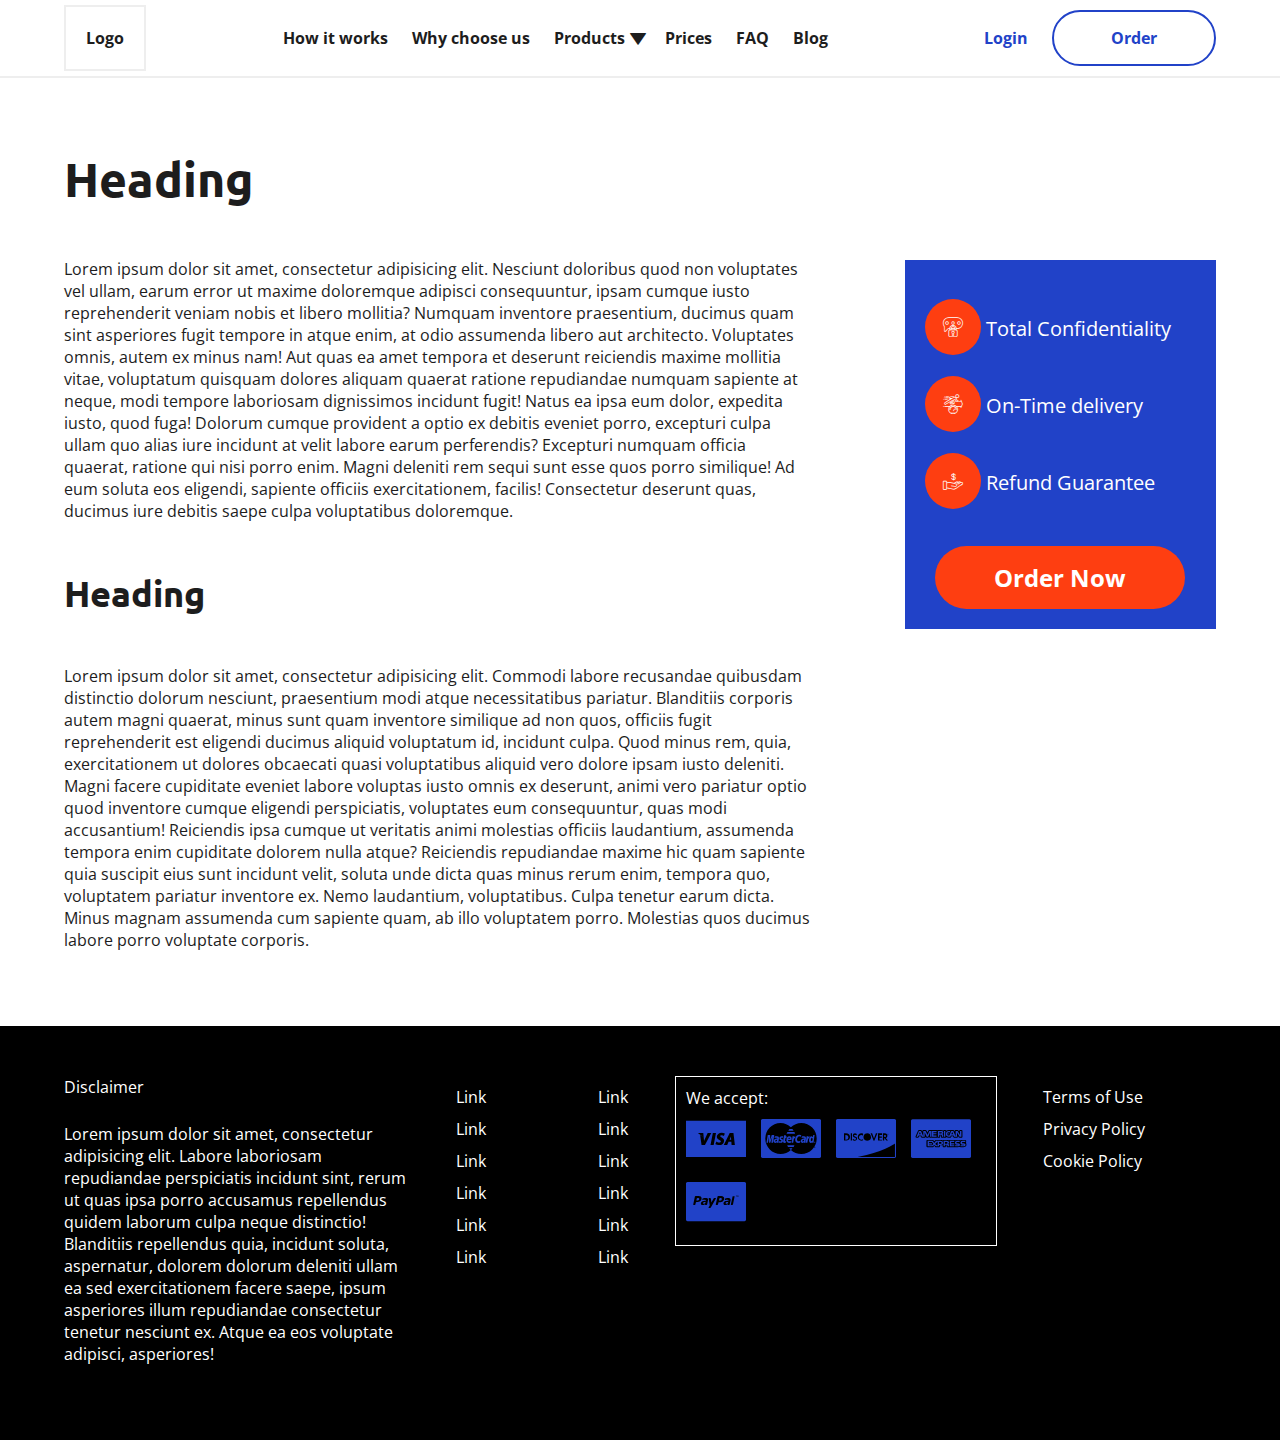
<file: prices.html>
<!DOCTYPE html>
<html lang="en">
<head>
	<meta charset="UTF-8">
	<title>Document</title>
	<meta name="viewport" content="width=device-width,minimum-scale=1,maximum-scale=1">
	<link rel="stylesheet" href="css/reset.css">
	<link href="https://fonts.googleapis.com/css?family=Open+Sans:400,700|Ubuntu:400,700" rel="stylesheet">
	<link rel="stylesheet" href="css/main.css">
	<link rel="stylesheet" href="css/media.css">
	<link rel="stylesheet" href="css/hamburger.css">
	<link rel="stylesheet" href="fonts/icomoon/icomoon.css">
	<link rel="stylesheet" href="css/animate-min.css">
	<link rel="stylesheet" href="plugins/assets/owl.carousel.min.css">
</head>
<body>
	<header class="inner">
		<div class="top-line-wrapper">
			<div class="top-line inner-space">
				<nav class="mobile-menu">
					<div id="menu-btn">
  						<span class="icon"></span>
  						<span class="text">MENU</span>
  					</div>
  					<div class="m-menu">
  						<div class="log-ord mobile">
							<a href="#" class="log">Login</a>
							<a href="#" class="button-2">Order</a>
						</div>
  						<ul>
  							<li><a href="#how-works">How it works</a></li>
							<li><a href="#">Why choose us</a></li>
							<li><a href="#">Prices</a></li>
							<li><a href="#">FAQ</a></li>
							<li><a href="#">Blog</a></li>
  						</ul>
  						<div class="products">
							<span class="like-li">Products:</span>
							<ul class="mobile-submenu">
								<li><a href="#">Lorem ipsum dolor.</a></li>
								<li><a href="#">Lorem ipsum dolor sit amet.</a></li>
								<li><a href="#">Lorem ipsum.</a></li>
								<li><a href="#">Lorem ipsum.</a></li>
								<li><a href="#">Lorem ipsum dolor sit.</a></li>
								<li><a href="#">Lorem ipsum dolor.</a></li>
								<li><a href="#">Lorem ipsum dolor sit amet.</a></li>
								<li><a href="#">Lorem ipsum.</a></li>
								<li><a href="#">Lorem ipsum.</a></li>
								<li><a href="#">Lorem ipsum dolor sit.</a></li>
								<li><a href="#">Lorem ipsum dolor.</a></li>
								<li><a href="#">Lorem ipsum dolor sit amet.</a></li>
								<li><a href="#">Lorem ipsum.</a></li>
								<li><a href="#">Lorem ipsum.</a></li>
								<li><a href="#">Lorem ipsum dolor sit.</a></li>
							</ul>
						</div>
  					</div>
				</nav>
				<div class="logo">
					<a href="/">Logo</a>
				</div>
				<nav class="main-menu">
					<ul>
						<li><a href="#how-works">How it works</a></li>
						<li><a href="#">Why choose us</a></li>
						<li class="hover-li"><a href="#">Products<i class="icon-chevron"></i></a>
							<ul class="submenu">
								<li><a href="#">Lorem ipsum dolor.</a></li>
								<li><a href="#">Lorem ipsum dolor sit amet.</a></li>
								<li><a href="#">Lorem ipsum.</a></li>
								<li><a href="#">Lorem ipsum.</a></li>
								<li><a href="#">Lorem ipsum dolor sit.</a></li>
							</ul>
						</li>
						<li><a href="#">Prices</a></li>
						<li><a href="#">FAQ</a></li>
						<li><a href="#">Blog</a></li>
					</ul>
				</nav>
				<div class="log-ord">
					<a href="#" class="log">Login</a>
					<a href="#" class="button-2">Order</a>
				</div>
			</div>
		</div>
	</header>

	<section class="inner-content-wrapper inner-space">
		<div class="inner-content">
		<div class="inner-con">
			<h1>Heading</h1>
			<p>Lorem ipsum dolor sit amet, consectetur adipisicing elit. Nesciunt doloribus quod non voluptates vel ullam, earum error ut maxime doloremque adipisci consequuntur, ipsam cumque iusto reprehenderit veniam nobis et libero mollitia? Numquam inventore praesentium, ducimus quam sint asperiores fugit tempore in atque enim, at odio assumenda libero aut architecto. Voluptates omnis, autem ex minus nam! Aut quas ea amet tempora et deserunt reiciendis maxime mollitia vitae, voluptatum quisquam dolores aliquam quaerat ratione repudiandae numquam sapiente at neque, modi tempore laboriosam dignissimos incidunt fugit! Natus ea ipsa eum dolor, expedita iusto, quod fuga! Dolorum cumque provident a optio ex debitis eveniet porro, excepturi culpa ullam quo alias iure incidunt at velit labore earum perferendis? Excepturi numquam officia quaerat, ratione qui nisi porro enim. Magni deleniti rem sequi sunt esse quos porro similique! Ad eum soluta eos eligendi, sapiente officiis exercitationem, facilis! Consectetur deserunt quas, ducimus iure debitis saepe culpa voluptatibus doloremque.</p>
			<h2>Heading</h2>
			<p>Lorem ipsum dolor sit amet, consectetur adipisicing elit. Commodi labore recusandae quibusdam distinctio dolorum nesciunt, praesentium modi atque necessitatibus pariatur. Blanditiis corporis autem magni quaerat, minus sunt quam inventore similique ad non quos, officiis fugit reprehenderit est eligendi ducimus aliquid voluptatum id, incidunt culpa. Quod minus rem, quia, exercitationem ut dolores obcaecati quasi voluptatibus aliquid vero dolore ipsam iusto deleniti. Magni facere cupiditate eveniet labore voluptas iusto omnis ex deserunt, animi vero pariatur optio quod inventore cumque eligendi perspiciatis, voluptates eum consequuntur, quas modi accusantium! Reiciendis ipsa cumque ut veritatis animi molestias officiis laudantium, assumenda tempora enim cupiditate dolorem nulla atque? Reiciendis repudiandae maxime hic quam sapiente quia suscipit eius sunt incidunt velit, soluta unde dicta quas minus rerum enim, tempora quo, voluptatem pariatur inventore ex. Nemo laudantium, voluptatibus. Culpa tenetur earum dicta. Minus magnam assumenda cum sapiente quam, ab illo voluptatem porro. Molestias quos ducimus labore porro voluptate corporis.</p>
		</div>
    <div class="sidebar">
      <div class="head-features">
        <span class="h-feature">Total Confidentiality</span>
        <span class="h-feature">On-Time delivery</span>
        <span class="h-feature">Refund Guarantee</span>
      </div>
      <a href="#" class="button">Order Now</a>
    </div>
		</div>
	</section>

	<footer class="inner-space">
		<div class="footer-inner">
		<div class="col col-1">
			<div class="f-h">
				Disclaimer
			</div>
			<p>Lorem ipsum dolor sit amet, consectetur adipisicing elit. Labore laboriosam repudiandae perspiciatis incidunt sint, rerum ut quas ipsa porro accusamus repellendus quidem laborum culpa neque distinctio! Blanditiis repellendus quia, incidunt soluta, aspernatur, dolorem dolorum deleniti ullam ea sed exercitationem facere saepe, ipsum asperiores illum repudiandae consectetur tenetur nesciunt ex. Atque ea eos voluptate adipisci, asperiores!</p>
		</div>
		<div class="col col-2">
			<nav class="footer-menu">
				<ul>
					<li><a href="#">Link</a></li>
					<li><a href="#">Link</a></li>
					<li><a href="#">Link</a></li>
					<li><a href="#">Link</a></li>
					<li><a href="#">Link</a></li>
					<li><a href="#">Link</a></li>
				</ul>
				<ul>
					<li><a href="#">Link</a></li>
					<li><a href="#">Link</a></li>
					<li><a href="#">Link</a></li>
					<li><a href="#">Link</a></li>
					<li><a href="#">Link</a></li>
					<li><a href="#">Link</a></li>
				</ul>
			</nav>
		</div>
		<div class="col col-3">
			<div class="payment">
				<div class="pay-h">We accept:</div>
				<div class="pay-i">
					<a href="#"><i class="icon-visa"></i></a>
					<a href="#"><i class="icon-mastercard"></i></a>
					<a href="#"><i class="icon-discover"></i></a>
					<a href="#"><i class="icon-american-express"></i></a>
					<a href="#"><i class="icon-paypal"></i></a>
				</div>
			</div>
		</div>
		<div class="col col-4">
			<nav class="etc-menu">
				<ul>
					<li><a href="#">Terms of Use</a></li>
					<li><a href="#">Privacy Policy</a></li>
					<li><a href="#">Cookie Policy</a></li>
				</ul>
			</nav>
		</div>
		</div>
	</footer>

	<script src="js/jquery-min.js"></script>
	<script src="js/wow.min.js"></script>
	<script src="js/owl.carousel.min.js"></script>
	<script src="js/main.js"></script>
</body>
</html>
</file>
<file: css/main.css>
body {
	font: 16px "Open Sans";
	color: #1d1d1d;
}
h1,h2,h3,h4,.big-h {
	line-height: 1.2;
	font-family: "Ubuntu";
	font-weight: bold;
}
h1,h2 {
	margin: 50px 0;
}
h1 {
	margin: 50px 0;
	font-size: 48px;
}
h2 {
	font-size: 36px;
}
h3 {
	margin: 50px 0 40px;
	font-size: 24px;
}
h4 {
	margin: 50px 0 30px;
	font-size: 18px;
}
p {
	margin: 25px 0;
}
a {
	color: ;
	text-decoration: none;
	transition: .3s ease-in-out;
}
img {
	max-width: 100%;
}
.button, .button-2 {
	text-align: center;
	font-weight: bold;
	border-radius: 50px;
}
.button {
	display: block;
	width: 250px;
	margin: auto;
	padding: 15px 0;
	font-size: 24px;
	background-color: #fe3e11;
	color: #fff;
}
.button:hover {
	box-shadow: 0 3px 24px #fe3e11;
}
.button-2 {
	display: inline-block;
	width: 160px;
	padding: 15px 0;
	border: 2px solid #2142c8;
	color: #2142c8;
}
.button-2:hover {
	background-color: #2142c8;
	box-shadow: 0 3px 24px #2142c8;
	color: #fff;
}
.inner-space {
	padding: 0 18%
}
.active {
	display: block!important;
}
.active-f {
	display: flex!important;
	justify-content: space-around;
}
/* header */
.top-line-wrapper {
	position: fixed;
	z-index: 2;
	width: 100%;
	background-color: #fff;
}
.top-line {
	display: flex;
	justify-content: space-between;
	padding-top: 10px!important;
	padding-bottom: 10px!important;
}
.top-line a {
	font-weight: bold;
}
.logo, .main-menu, .log-ord {
	align-self: center;
}
.logo a {
	padding: 20px;
    border: 2px solid #eee;
    color: #1d1d1d;
}
.main-menu ul li, .log {
	margin-right: 40px;
}
.main-menu ul li a {
	color: #1d1d1d;
}
.main-menu ul li a:hover {
	color: #2142c8;
}
.main-menu > ul li {
	display: inline-block;
}
.hover-li {
	position: relative;
}
.hover-li:hover ul {
	display: block;
}
.submenu {
	position: absolute;
	z-index: 2;
	display: none;
	width: 300px;
	padding: 30px 10px 10px 10px;
	background-color: #fff;
}
.submenu li {
	width: 100%;
	margin-top: 10px;
}
.log {
	color: #2142c8;
}
.log:hover {
	color: #1d1d1d;
}
.head-content-wrapper {
	position: relative;
	z-index: 1;
	background: url(../img/happy-student.jpg) 50% 2%;
	background-size: cover;
}
.head-content-wrapper::after {
	content: "";
	position: absolute;
	top: 0;
	right: 0;
	bottom: 0;
	left: 0;
	z-index: -1;
	width: 100%;
	height: 100%;
	background-color: rgba(33,66,200,.7);
}
.head-content-inner {
	display: flex;
	justify-content: center;
	padding: 300px 0 150px;
	color: #fff;
}
.head-content {
	width: 58%;
	margin-right: 60px;
	text-align: center;
}
.big-h {
	font-size: 65px;
}
.after-big-h, .h-feature {
	display: block;
	font-size: 30px;
}
.after-big-h {
	margin: 30px 0;
}
.h-feature {
	margin: 50px 0;
}
.h-feature:first-child {
	margin-top: 35px;
}
.h-feature::before {
	margin-right: 5px;
	padding: 18px;
    font: 50px "icomoon";
    background-color: #fe3e11;
    border-radius: 50%;
    color: #fff;
}
.h-feature:first-child::before {
	content: "\e90f";
}
.h-feature:nth-child(2)::before {
	content: "\e90d";
}
.h-feature:last-child::before {
	content: "\e90e";
}
/* mobile-menu */
.mobile-menu,.m-menu,.log-ord.mobile {
	display: none;
}
.m-menu {
	position: absolute;
	left: 0;
	z-index: 2;
	box-sizing: border-box;
  width: 100%;
  padding: 10px 0 40px;
  background-color: #fff;
}
.m-menu li, .like-li {
	margin-top: 10px;
}
.m-menu li a, .like-li {
	color: #1d1d1d;
}
.like-li {
	display: inline-block;
	margin-bottom: 10px;
	font-weight: bold;
}
.products {
	width: 80%;
}
.mobile-submenu {
	display: flex;
	flex-wrap: wrap;
}
.mobile-submenu li {
	width: 230px;
	margin-right: 15px;
}
.log-ord.mobile {
	margin: 50px 0;
}
/* features */
.main-features {
	display: flex;
	justify-content: space-between;
	padding: 50px 0;
}
.m-feature {
	text-align: center;
	font-size: 25px;
}
.m-feature .num-f, .m-feature span {
	display: block;
}
.m-feature .num-f {
	font-size: 50px;
	font-weight: bold;
	color: #2142c8;
}
/* how-works */
.how-works {
	position: relative;
	z-index: 1;
	padding: 50px 0 100px;
	background: url("../img/happy-student-2.jpg") 50% 15%;
	background-size: cover;
	color: #fff;
}
.how-works::after {
	content: "";
	position: absolute;
	top: 0;
	right: 0;
	bottom: 0;
	left: 0;
	z-index: -1;
	width: 100%;
	height: 100%;
	background-color: rgba(33,66,200,.7);
}
.how-works h2, .how-works h3 {
	text-align: center;
}
.works-description {
	display: flex;
	justify-content: space-between;
}
.work-desc {
	width: 22%;
}
.short {
	position: relative;
	display: flex;
	height: 90px;
	padding: 10px;
	background-color: #fff;
}
.short::after {
	content: "\e917";
	position: absolute;
	top: 35%;
	right: -15%;
	font: bold 30px "icomoon";
	color: #fff;
	transform: rotate(180deg);
}
.work-desc:last-child .short::after {
	display: none;
}
.short .number {
	margin-right: 20px;
	font-size: 50px;
	color: #2142c8;
}
.short .stage {
	align-self: center;
	font-size: 22px;
	color: #1d1d1d;
}
/* choose */
.choose {
	padding: 50px 0 100px;
}
.choose h2, .choose h3 {
	text-align: center;
}
.choose h2 {
	margin-bottom: 50px;
}
.choose-item-wrapper {
	display: flex;
	justify-content: space-between;
	flex-wrap: wrap;
}
.choose-item {
	width: 28%;
	margin-top: 50px;
}
.choose-item h3 {
	position: relative;
}
.choose-item h3::before {
	position: absolute;
	top: -75px;
    left: 43%;
	font: 50px "icomoon";
	color: #2142c8;
}
.choose-item:first-child h3::before {
	content: "\e915";
}
.choose-item:nth-child(2) h3::before {
	content: "\e914";
}
.choose-item:nth-child(3) h3::before {
	content: "\e911";
}
.choose-item:nth-child(4) h3::before {
	content: "\e910";
}
.choose-item:nth-child(5) h3::before {
	content: "\e913";
}
.choose-item:last-child h3::before {
	content: "\e912";
}
/*comments*/
.comments-wrapper {
	background-color: #eee;
}
.comments {
	padding: 50px 0 100px;
}
.comments h2, .comments h3 {
	text-align: center;
}
.owl-carousel {
	margin-bottom: 50px;
}
.comment {
	position: relative;
	padding: 10px 10px 20px;
	background-color: #fff;
	border-radius: 10px;
}
.owl-item::after {
	content: "";
	position: relative;
	top: 15px;
    left: 50px;
	width: 0px;
    height: 0px;
    border-left: 15px solid transparent;
    border-right: 15px solid transparent;
    border-top: 15px solid #fff;
}
.comment p {
	margin: 10px 0;
}
.owl-carousel .owl-dots.disabled, .owl-carousel .owl-nav.disabled {
	display: block!important;
}
.owl-nav {
	text-align: center;
}
.owl-nav button {
	margin: 0 25px;
	font-size: 50px!important;
}
.owl-next i {
	display: inline-block;
	transform: rotate(180deg);
}
/* main-content */
.main-content {
	padding: 0 0 50px;
}
.main-con {
	margin-bottom: 50px;
}
.halfs {
	display: flex;
	justify-content: space-between;
}
.half {
	width: 45%;
}
/* footer */
footer {
	background-color: #000;
	color: #fff;
}
footer li {
	margin: 10px 0;
}
footer li a {
	color: #fff;
}
footer li a:hover {
	text-decoration: underline;
}
.footer-inner {
	display: flex;
	justify-content: space-between;
	padding: 50px 0;
}
.col-1 {
	width: 30%;
}
.col-2 {
	width: 15%;
}
.col-3 {
	width: 28%;
}
.col-4 {
	width: 15%;
}
.footer-menu {
	display: flex;
	justify-content: space-between;
}
.payment {
	padding: 10px;
	border: 1px solid #fff;
}
.pay-i {
	display: flex;
	flex-wrap: wrap;
}
.pay-i a {
	margin-right: 15px;
	font-size: 60px;
	line-height: 1;
	color: #2142c8;
}
.pay-i a:hover {
	color: #fff;
}
/* inner */
header.inner .top-line-wrapper, .main-features-page {
	border-bottom: 2px solid #eee;
}
.inner-content {
	display: flex;
	justify-content: space-between;
	padding: 100px 0 50px;
}
.inner-con {
	width: 65%;
}
.sidebar {
	box-sizing: border-box;
	width: 27%;
	height: 100%;
	margin-top: 160px;
	padding: 20px;
	background-color: #2142c8;
}
.sidebar .h-feature::before, .sidebar .h-feature {
	font-size: 20px;
 }
 .sidebar .h-feature {
 	color: #fff;
 }
 .header-page {
	 background: url(../img/lesson.jpg) 50% 32%;
	 background-size: cover;
 }
.header-page .big-h {
	margin-bottom: 50px;
}
</file>
<file: css/media.css>
@media (max-width: 1600px) {
	/* header */
	.inner-space {
		padding: 0 10%;
	}
}
@media (max-width: 1300px) {
	/* header */
	.inner-space {
		padding: 0 5%;
	}
	.main-menu ul li, .log {
		margin-right: 20px;
	}
	.head-content {
		margin-right: 10px;
	}
	/* price */
	.sidebar .h-feature::before, .sidebar .h-feature {
		font-size: 20px;
	}
}
@media (max-width: 1000px) {
	/* header */
	.inner-space {
		padding: 0 5%;
	}
	.main-menu {
		display: none;
	}
	.mobile-menu {
		display: block;
	}
	.head-content-inner {
		flex-direction: column;
		align-items: center;
	}
	.head-content {
		width: 100%;
	}
	.head-features {
		margin-top: 50px;
	}
	/* how-works */
	.short {
		height: 135px;
	}
	.short .number {
		align-self: center;
		margin-right: 8px;
	}
	/* price */
	.inner-con {
		width: 55%;
	}
	.sidebar {
		width: 40%;
	}
	.sidebar .button {
		width: auto;
	}

}
@media (max-width: 800px) {
	/* header */
	.m-menu {
		flex-direction: column;
		align-items: center;
	}
	.products {
		margin-top: 50px;
	}
	.products span {
		display: block;
		text-align: center;
	}
	.head-content-wrapper {
		background-position: 65% 11%;
	}
	/* features */
	.main-features {
		flex-direction: column;
	}
	.m-feature {
		margin-top: 50px;
	}
	.m-feature:first-child {
		margin-top: 0;
	}
	/* how-works */
	.works-description {
		align-items: center;
		flex-direction: column;
		margin-bottom: 50px;
	}
	.work-desc {
		width: 60%;
		padding: 20px 20px 20px 30px;
		background-color: #fff;
		color: initial;
	}
	.short {
		height: auto;
	}
	.long p {
		margin: 0;
	}
	.short::after {
		display: none;
	}
	/* choose */
	.choose-item {
		width: 45%;
	}
	/* main-content */
	.halfs {
		flex-direction: column;
	}
	.half {
		width: 100%;
	}
	/* footer */
	.footer-inner {
		flex-wrap: wrap;
	}
	.col-1 {
		width: 100%;
	}
	.col-3 {
		width: 55%;
	}
	/* price */
	.inner-content {
		flex-direction: column;
	}
	.inner-con {
		width: 100%;
		margin-top: 100px;
	}
	.sidebar {
		margin: 40px auto 50px;
		width: 60%;
	}
}
@media (max-width: 600px) {
	/* header */
	.mobile-submenu {
		justify-content: center;
	}
	/* how works */
	.work-desc {
		width: 100%;
	}
	/* choose */
	.choose-item {
		width: 100%;
		margin-top: 30px;
	}
}
@media (max-width: 500px) {
	/* header */
	.log-ord {
		display: none;
	}
	.log-ord.mobile {
		display: block;
		margin: 0 0 50px;
	}
	.big-h {
		font-size: 45px;
	}
	.h-feature::before {
		font-size: 30px;
	}
	.after-big-h, .h-feature {
		font-size: 22px;
	}
	/* footer */
	.col-1 {
		order: 1;
	}
	.col-2 {
		order: 2;
		width: 45%;
	}
	.col-3 {
		order: 4;
		width: 100%;
		margin: 20px auto 0;
	}
	.col-4 {
		order: 3;
		width: 25%;
	}
	/* price */
	.sidebar {
		width: 100%;
	}
}
@media (max-width: 500px) {

}
</file>
<file: css/hamburger.css>
@-webkit-keyframes topBar_open {
  0% {
    -webkit-transform: translateY(0px) rotate(0deg);
            transform: translateY(0px) rotate(0deg);
    width: 60px;
  }
  10% {
    -webkit-transform: translateY(-8px) rotate(0deg);
            transform: translateY(-8px) rotate(0deg);
    width: 60px;
  }
  50% {
    -webkit-transform: translateY(25px) rotate(45deg);
            transform: translateY(25px) rotate(45deg);
    width: 84px;
  }
  75% {
    -webkit-transform: translateY(12px) rotate(45deg);
            transform: translateY(12px) rotate(45deg);
    width: 84px;
  }
  100% {
    -webkit-transform: translateY(17px) rotate(45deg);
            transform: translateY(17px) rotate(45deg);
    width: 84px;
  }
}
@keyframes topBar_open {
  0% {
    -webkit-transform: translateY(0px) rotate(0deg);
            transform: translateY(0px) rotate(0deg);
    width: 60px;
  }
  10% {
    -webkit-transform: translateY(-8px) rotate(0deg);
            transform: translateY(-8px) rotate(0deg);
    width: 60px;
  }
  50% {
    -webkit-transform: translateY(25px) rotate(45deg);
            transform: translateY(25px) rotate(45deg);
    width: 84px;
  }
  75% {
    -webkit-transform: translateY(12px) rotate(45deg);
            transform: translateY(12px) rotate(45deg);
    width: 84px;
  }
  100% {
    -webkit-transform: translateY(17px) rotate(45deg);
            transform: translateY(17px) rotate(45deg);
    width: 84px;
  }
}
@-webkit-keyframes bottomBar_open {
  0% {
    -webkit-transform: translateY(0px) rotate(0deg);
            transform: translateY(0px) rotate(0deg);
    width: 60px;
  }
  10% {
    -webkit-transform: translateY(-8px) rotate(0deg);
            transform: translateY(-8px) rotate(0deg);
    width: 60px;
  }
  60% {
    -webkit-transform: translateY(0px) rotate(-45deg);
            transform: translateY(0px) rotate(-45deg);
    width: 84px;
  }
  75% {
    -webkit-transform: translateY(-10px) rotate(-45deg);
            transform: translateY(-10px) rotate(-45deg);
    width: 84px;
  }
  100% {
    -webkit-transform: translateY(-8px) rotate(-45deg);
            transform: translateY(-8px) rotate(-45deg);
    width: 84px;
  }
}
@keyframes bottomBar_open {
  0% {
    -webkit-transform: translateY(0px) rotate(0deg);
            transform: translateY(0px) rotate(0deg);
    width: 60px;
  }
  10% {
    -webkit-transform: translateY(-8px) rotate(0deg);
            transform: translateY(-8px) rotate(0deg);
    width: 60px;
  }
  60% {
    -webkit-transform: translateY(0px) rotate(-45deg);
            transform: translateY(0px) rotate(-45deg);
    width: 84px;
  }
  75% {
    -webkit-transform: translateY(-10px) rotate(-45deg);
            transform: translateY(-10px) rotate(-45deg);
    width: 84px;
  }
  100% {
    -webkit-transform: translateY(-8px) rotate(-45deg);
            transform: translateY(-8px) rotate(-45deg);
    width: 84px;
  }
}
@-webkit-keyframes menuLabel_open {
  0% {
    -webkit-transform: translateY(0px);
            transform: translateY(0px);
    opacity: 1;
  }
  25% {
    -webkit-transform: translateY(-18px);
            transform: translateY(-18px);
  }
  45% {
    -webkit-transform: translateY(44px);
            transform: translateY(44px);
    opacity: 1;
  }
  48% {
    -webkit-transform: translateY(50px);
            transform: translateY(50px);
    opacity: 0;
  }
  100% {
    -webkit-transform: translateY(30px);
            transform: translateY(30px);
    opacity: 0;
  }
}
@keyframes menuLabel_open {
  0% {
    -webkit-transform: translateY(0px);
            transform: translateY(0px);
    opacity: 1;
  }
  25% {
    -webkit-transform: translateY(-18px);
            transform: translateY(-18px);
  }
  45% {
    -webkit-transform: translateY(44px);
            transform: translateY(44px);
    opacity: 1;
  }
  48% {
    -webkit-transform: translateY(50px);
            transform: translateY(50px);
    opacity: 0;
  }
  100% {
    -webkit-transform: translateY(30px);
            transform: translateY(30px);
    opacity: 0;
  }
}
@-webkit-keyframes topBar_close {
  0% {
    -webkit-transform: translateY(17px) rotate(45deg);
            transform: translateY(17px) rotate(45deg);
    width: 84px;
  }
  35% {
    -webkit-transform: translateY(-8px) rotate(-4deg);
            transform: translateY(-8px) rotate(-4deg);
    width: 60px;
  }
  53% {
    -webkit-transform: translateY(10px) rotate(3deg);
            transform: translateY(10px) rotate(3deg);
    width: 60px;
  }
  70% {
    -webkit-transform: translateY(-6px) rotate(0deg);
            transform: translateY(-6px) rotate(0deg);
    width: 60px;
  }
  100% {
    -webkit-transform: translateY(-2px) rotate(0deg);
            transform: translateY(-2px) rotate(0deg);
    width: 60px;
  }
}
@keyframes topBar_close {
  0% {
    -webkit-transform: translateY(17px) rotate(45deg);
            transform: translateY(17px) rotate(45deg);
    width: 84px;
  }
  35% {
    -webkit-transform: translateY(-8px) rotate(-4deg);
            transform: translateY(-8px) rotate(-4deg);
    width: 60px;
  }
  53% {
    -webkit-transform: translateY(10px) rotate(3deg);
            transform: translateY(10px) rotate(3deg);
    width: 60px;
  }
  70% {
    -webkit-transform: translateY(-6px) rotate(0deg);
            transform: translateY(-6px) rotate(0deg);
    width: 60px;
  }
  100% {
    -webkit-transform: translateY(-2px) rotate(0deg);
            transform: translateY(-2px) rotate(0deg);
    width: 60px;
  }
}
@-webkit-keyframes bottomBar_close {
  0% {
    -webkit-transform: translateY(-8px) rotate(-45deg);
            transform: translateY(-8px) rotate(-45deg);
    width: 84px;
  }
  35% {
    -webkit-transform: translateY(-18px) rotate(6deg);
            transform: translateY(-18px) rotate(6deg);
    width: 60px;
  }
  53% {
    -webkit-transform: translateY(0px) rotate(-3deg);
            transform: translateY(0px) rotate(-3deg);
    width: 60px;
  }
  68% {
    -webkit-transform: translateY(-7px) rotate(0deg);
            transform: translateY(-7px) rotate(0deg);
    width: 60px;
  }
  100% {
    -webkit-transform: translateY(0px) rotate(0deg);
            transform: translateY(0px) rotate(0deg);
    width: 60px;
  }
}
@keyframes bottomBar_close {
  0% {
    -webkit-transform: translateY(-8px) rotate(-45deg);
            transform: translateY(-8px) rotate(-45deg);
    width: 84px;
  }
  35% {
    -webkit-transform: translateY(-18px) rotate(6deg);
            transform: translateY(-18px) rotate(6deg);
    width: 60px;
  }
  53% {
    -webkit-transform: translateY(0px) rotate(-3deg);
            transform: translateY(0px) rotate(-3deg);
    width: 60px;
  }
  68% {
    -webkit-transform: translateY(-7px) rotate(0deg);
            transform: translateY(-7px) rotate(0deg);
    width: 60px;
  }
  100% {
    -webkit-transform: translateY(0px) rotate(0deg);
            transform: translateY(0px) rotate(0deg);
    width: 60px;
  }
}
@-webkit-keyframes menuLabel_close {
  0% {
    -webkit-transform: translateY(30px);
            transform: translateY(30px);
    opacity: 0;
  }
  5% {
    -webkit-transform: translateY(25px);
            transform: translateY(25px);
    opacity: 1;
  }
  25% {
    -webkit-transform: translateY(-30px);
            transform: translateY(-30px);
    opacity: 1;
  }
  37% {
    -webkit-transform: translateY(-22px);
            transform: translateY(-22px);
    opacity: 1;
  }
  45% {
    -webkit-transform: translateY(-22px);
            transform: translateY(-22px);
    opacity: 1;
  }
  58% {
    -webkit-transform: translateY(8px) rotate(-10deg);
            transform: translateY(8px) rotate(-10deg);
    opacity: 1;
  }
  83% {
    -webkit-transform: translateY(-6px) rotate(0deg);
            transform: translateY(-6px) rotate(0deg);
    opacity: 1;
  }
  100% {
    -webkit-transform: translateY(0px);
            transform: translateY(0px);
    opacity: 1;
  }
}
@keyframes menuLabel_close {
  0% {
    -webkit-transform: translateY(30px);
            transform: translateY(30px);
    opacity: 0;
  }
  5% {
    -webkit-transform: translateY(25px);
            transform: translateY(25px);
    opacity: 1;
  }
  25% {
    -webkit-transform: translateY(-30px);
            transform: translateY(-30px);
    opacity: 1;
  }
  37% {
    -webkit-transform: translateY(-22px);
            transform: translateY(-22px);
    opacity: 1;
  }
  45% {
    -webkit-transform: translateY(-22px);
            transform: translateY(-22px);
    opacity: 1;
  }
  58% {
    -webkit-transform: translateY(8px) rotate(-10deg);
            transform: translateY(8px) rotate(-10deg);
    opacity: 1;
  }
  83% {
    -webkit-transform: translateY(-6px) rotate(0deg);
            transform: translateY(-6px) rotate(0deg);
    opacity: 1;
  }
  100% {
    -webkit-transform: translateY(0px);
            transform: translateY(0px);
    opacity: 1;
  }
}

#menu-btn {
  display: block;
  position: relative;
  margin: 40px auto;
  text-align: center;
  width: 60px;
  height: 65px;
}
#menu-btn:before, #menu-btn:after {
  content: '';
  width: 100%;
  height: 8px;
  background-color: #1d1d1d;
  display: block;
  position: absolute;
  border-radius: 20px;
}
#menu-btn:before {
  -webkit-transform-origin: left center;
          transform-origin: left center;
}
#menu-btn:after {
  right: 0;
  top: 25px;
  -webkit-transform-origin: right center;
          transform-origin: right center;
}
#menu-btn .text {
  position: absolute;
  bottom: 0;
  display: block;
  font-size: 17px;
  letter-spacing: 2.5px;
  color: #1d1d1d;
}
#menu-btn:hover {
  cursor: pointer;
}
#menu-btn.open:before {
  -webkit-animation: topBar_open 1s ease-in-out;
          animation: topBar_open 1s ease-in-out;
  -webkit-animation-fill-mode: forwards;
          animation-fill-mode: forwards;
}
#menu-btn.open:after {
  -webkit-animation: bottomBar_open 1s ease-in-out;
          animation: bottomBar_open 1s ease-in-out;
  -webkit-animation-fill-mode: forwards;
          animation-fill-mode: forwards;
}
#menu-btn.open .text {
  -webkit-animation: menuLabel_open 1s ease-in;
          animation: menuLabel_open 1s ease-in;
  -webkit-animation-fill-mode: forwards;
          animation-fill-mode: forwards;
}
#menu-btn.close:before {
  -webkit-animation: topBar_close 1s ease-in-out;
          animation: topBar_close 1s ease-in-out;
  -webkit-animation-fill-mode: forwards;
          animation-fill-mode: forwards;
}
#menu-btn.close:after {
  -webkit-animation: bottomBar_close 1s ease-in-out;
          animation: bottomBar_close 1s ease-in-out;
  -webkit-animation-fill-mode: forwards;
          animation-fill-mode: forwards;
}
#menu-btn.close .text {
  -webkit-animation: menuLabel_close 1s ease-in;
          animation: menuLabel_close 1s ease-in;
  -webkit-animation-fill-mode: forwards;
          animation-fill-mode: forwards;
}
</file>
<file: fonts/icomoon/icomoon.css>
@font-face {
  font-family: 'icomoon';
  src:  url('icomoon.eot?5vjw8m');
  src:  url('icomoon.eot?5vjw8m#iefix') format('embedded-opentype'),
    url('icomoon.ttf?5vjw8m') format('truetype'),
    url('icomoon.woff?5vjw8m') format('woff'),
    url('icomoon.svg?5vjw8m#icomoon') format('svg');
  font-weight: normal;
  font-style: normal;
}

[class^="icon-"], [class*=" icon-"] {
  /* use !important to prevent issues with browser extensions that change fonts */
  font-family: 'icomoon' !important;
  speak: none;
  font-style: normal;
  font-weight: normal;
  font-variant: normal;
  text-transform: none;
  line-height: 1;

  /* Better Font Rendering =========== */
  -webkit-font-smoothing: antialiased;
  -moz-osx-font-smoothing: grayscale;
}

.icon-visa:before {
  content: "\e900";
}
.icon-paypal:before {
  content: "\e901";
}
.icon-mastercard:before {
  content: "\e902";
}
.icon-discover:before {
  content: "\e903";
}
.icon-american-express:before {
  content: "\e904";
}
.icon-speed:before {
  content: "\e90d";
}
.icon-dollar:before {
  content: "\e90e";
}
.icon-censored:before {
  content: "\e90f";
}
.icon-plagialism-free:before {
  content: "\e910";
}
.icon-on-time-delivery:before {
  content: "\e911";
}
.icon-individual-approach:before {
  content: "\e912";
}
.icon-high-quality:before {
  content: "\e913";
}
.icon-free-revisions:before {
  content: "\e914";
}
.icon-24:before {
  content: "\e915";
}
.icon-chevron {
  position: relative;
  top: 2px;
  left: 5px;
  display: inline-block;
  transform: rotate(90deg);
}
.icon-chevron:before {
  content: "\e916";
}
.icon-arrow:before {
  content: "\e917";
}
</file>
